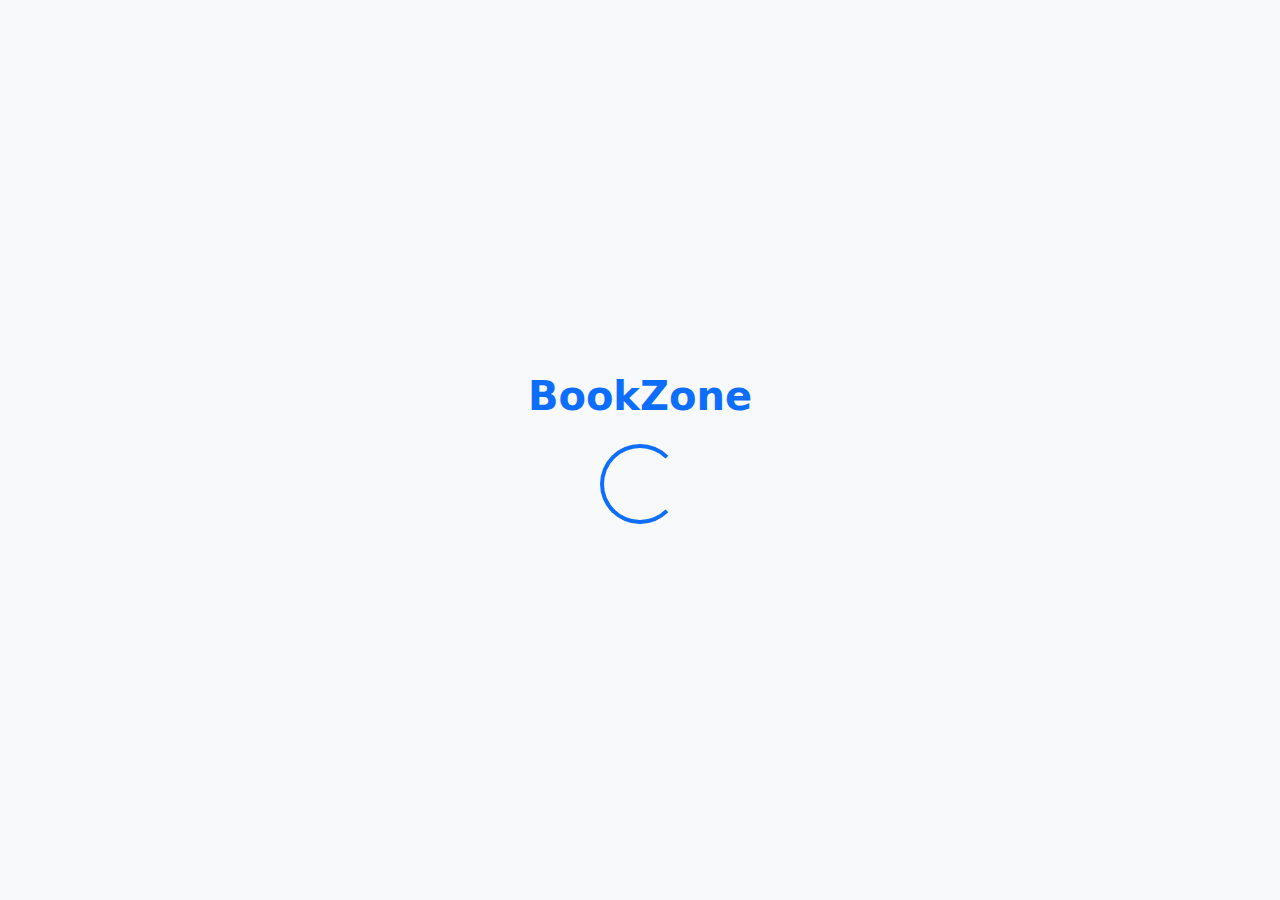
<file: index.html>
<!DOCTYPE html>
<html lang="en">
  <head>
    <meta charset="UTF-8" />
    <meta name="viewport" content="width=device-width, initial-scale=1.0" />
    <title>Loading...</title>
    <link
      rel="stylesheet"
      href="https://cdn.jsdelivr.net/npm/bootstrap@5.3.3/dist/css/bootstrap.min.css"
    />
    <link rel="stylesheet" href="./css/style.css" />
  </head>
  <body class="d-flex justify-content-center align-items-center vh-100 bg-light">
    <div class="text-center fade show">
      <!-- Optional: Brand or App Name -->
      <h1 class="mb-4 text-primary fw-bold">BookZone</h1>

      <!-- Spinner -->
      <div class="spinner-border text-primary" style="width: 5rem; height: 5rem;" role="status" aria-live="polite">
        <span class="visually-hidden">Loading...</span>
      </div>
    </div>

    <script src="./js/main.js"></script>
  </body>
</html>
</file>
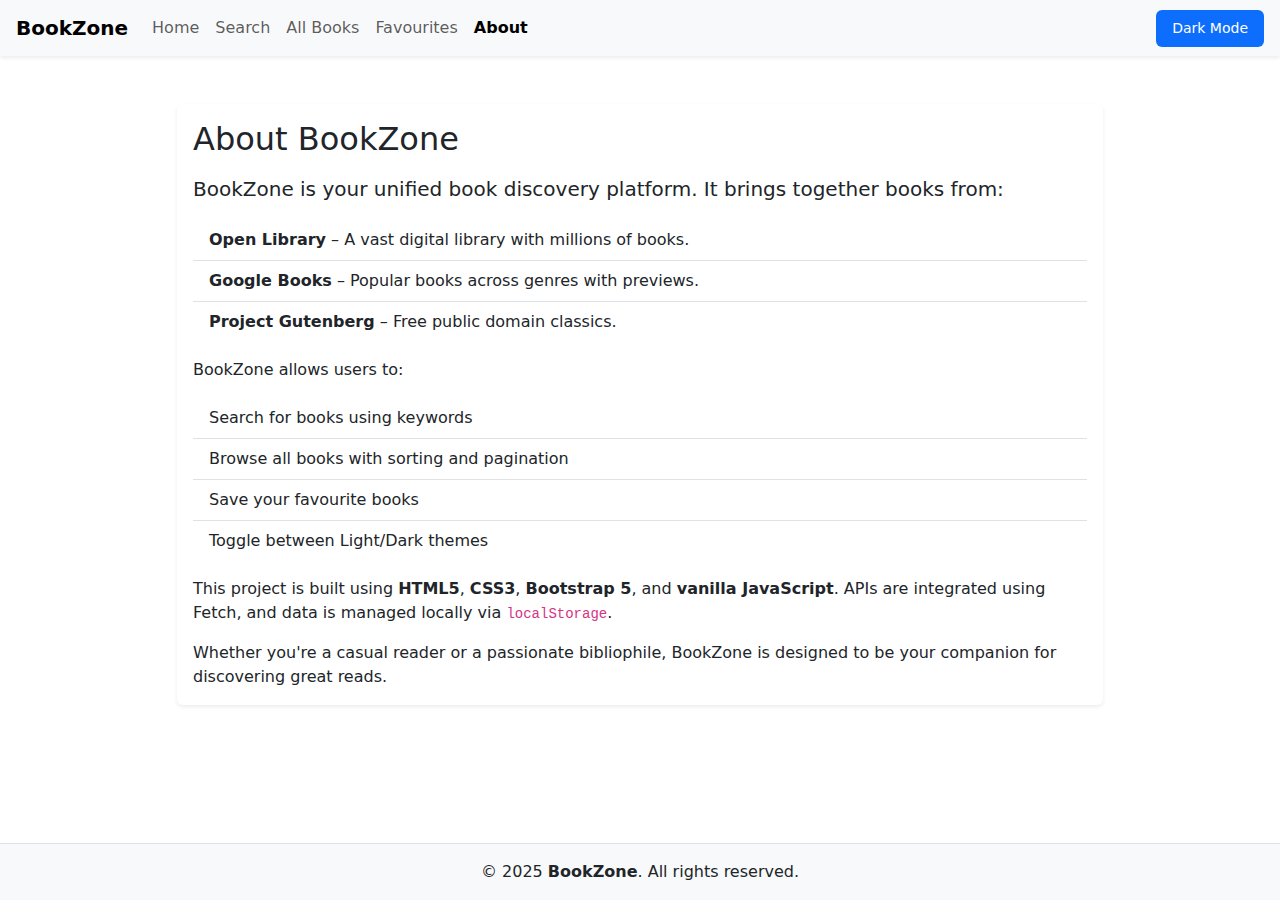
<file: pages/about.html>
<!DOCTYPE html>
<html lang="en">
<head>
  <meta charset="UTF-8" />
  <meta name="viewport" content="width=device-width, initial-scale=1" />
  <title>BookZone - About</title>
  <link href="https://cdn.jsdelivr.net/npm/bootstrap@5.3.0/dist/css/bootstrap.min.css" rel="stylesheet" />
  <link rel="stylesheet" href="../css/style.css" />
</head>
<body>
  <!-- Navbar -->
  <nav class="navbar navbar-expand-lg navbar-light bg-light shadow-sm px-3">
    <a class="navbar-brand fw-bold" href="home.html">BookZone</a>
    <button class="navbar-toggler" type="button" data-bs-toggle="collapse" data-bs-target="#navbarNav">
      <span class="navbar-toggler-icon"></span>
    </button>
    <div class="collapse navbar-collapse" id="navbarNav">
      <ul class="navbar-nav me-auto mb-2 mb-lg-0">
        <li class="nav-item"><a class="nav-link" href="home.html">Home</a></li>
        <li class="nav-item"><a class="nav-link" href="search.html">Search</a></li>
        <li class="nav-item"><a class="nav-link" href="allBooks.html">All Books</a></li>
        <li class="nav-item"><a class="nav-link" href="favourites.html">Favourites</a></li>
        <li class="nav-item"><a class="nav-link active fw-semibold" aria-current="page" href="about.html">About</a></li>
      </ul>
      <button id="themeToggleBtn" class="btn btn-outline-secondary btn-sm">Dark Mode</button>
    </div>
  </nav>

  <!-- Main Content -->
  <main class="container my-5">
    <div class="row justify-content-center">
      <div class="col-lg-10">
        <div class="card shadow-sm border-0">
          <div class="card-body">
            <h2 class="card-title mb-3">About BookZone</h2>
            <p class="lead">
              <strong>BookZone</strong> is your unified book discovery platform. It brings together books from:
            </p>
            <ul class="list-group list-group-flush mb-3">
              <li class="list-group-item"><strong>Open Library</strong> – A vast digital library with millions of books.</li>
              <li class="list-group-item"><strong>Google Books</strong> – Popular books across genres with previews.</li>
              <li class="list-group-item"><strong>Project Gutenberg</strong> – Free public domain classics.</li>
            </ul>
            <p>
              BookZone allows users to:
            </p>
            <ul class="list-group list-group-flush mb-3">
              <li class="list-group-item">Search for books using keywords</li>
              <li class="list-group-item">Browse all books with sorting and pagination</li>
              <li class="list-group-item">Save your favourite books</li>
              <li class="list-group-item">Toggle between Light/Dark themes</li>
            </ul>
            <p>
              This project is built using <strong>HTML5</strong>, <strong>CSS3</strong>, <strong>Bootstrap 5</strong>, and <strong>vanilla JavaScript</strong>.
              APIs are integrated using Fetch, and data is managed locally via <code>localStorage</code>.
            </p>
            <p class="mb-0">
              Whether you're a casual reader or a passionate bibliophile, BookZone is designed to be your companion for discovering great reads.
            </p>
          </div>
        </div>
      </div>
    </div>
  </main>

  <!-- Footer -->
  <footer class="text-center py-3 bg-light border-top">
    &copy; 2025 <strong>BookZone</strong>. All rights reserved.
  </footer>

  <!-- Scripts -->
  <script src="../js/ui.js"></script>
  <script src="../js/theme.js"></script>
  <script src="https://cdn.jsdelivr.net/npm/bootstrap@5.3.0/dist/js/bootstrap.bundle.min.js"></script>
</body>
</html>
</file>
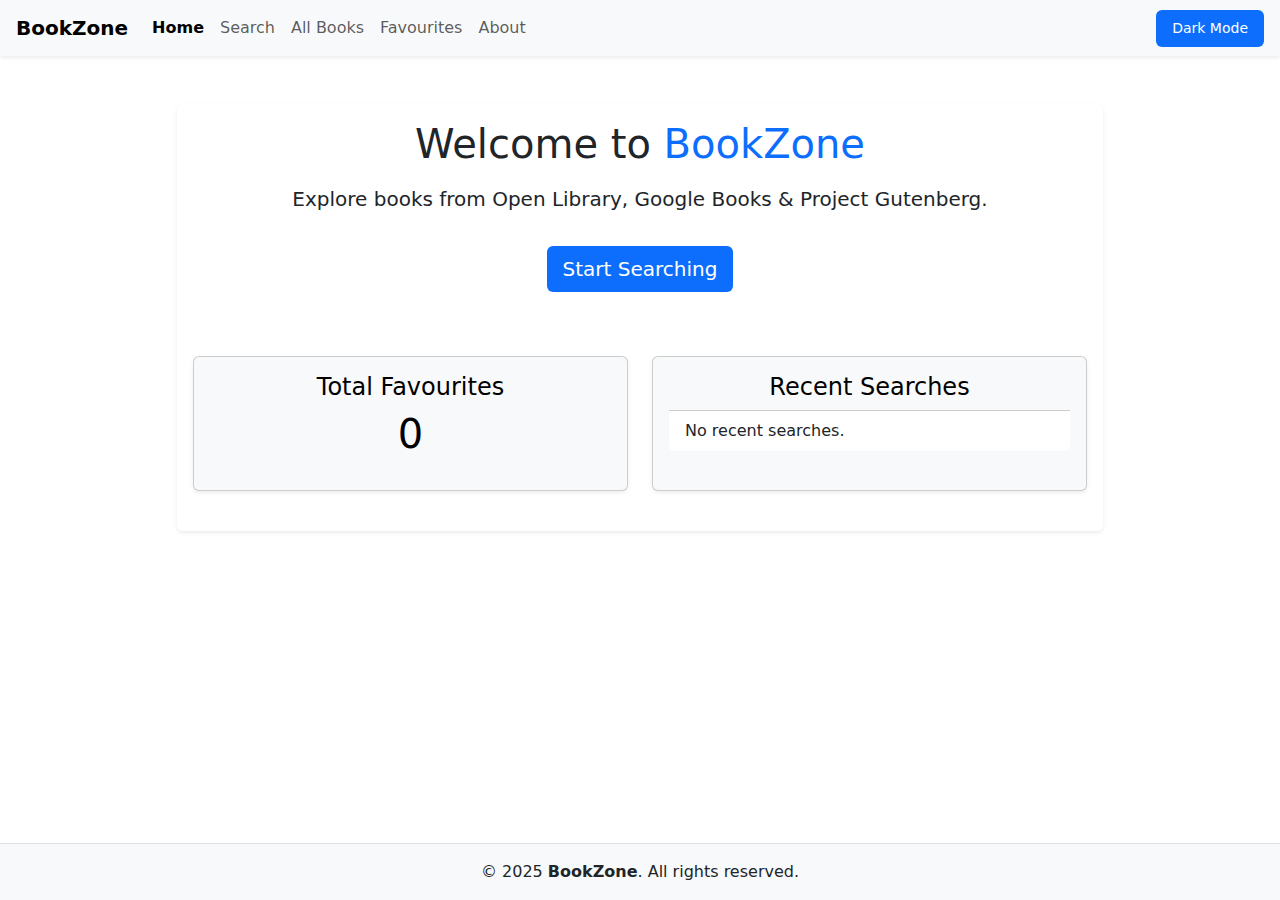
<file: pages/home.html>
<!DOCTYPE html>
<html lang="en">
<head>
  <meta charset="UTF-8" />
  <meta name="viewport" content="width=device-width, initial-scale=1" />
  <title>BookZone - Home</title>
  <link href="https://cdn.jsdelivr.net/npm/bootstrap@5.3.0/dist/css/bootstrap.min.css" rel="stylesheet" />
  <link rel="stylesheet" href="./../css/style.css" />
  <link rel="stylesheet" href="https://cdnjs.cloudflare.com/ajax/libs/animate.css/4.1.1/animate.min.css"/>
</head>
<body>
  <!-- Navbar -->
  <nav class="navbar navbar-expand-lg navbar-light bg-light shadow-sm px-3">
    <a class="navbar-brand fw-bold" href="./home.html">BookZone</a>
    <button class="navbar-toggler" type="button" data-bs-toggle="collapse" data-bs-target="#navbarNav">
      <span class="navbar-toggler-icon"></span>
    </button>
    <div class="collapse navbar-collapse" id="navbarNav">
      <ul class="navbar-nav me-auto mb-2 mb-lg-0">
        <li class="nav-item"><a class="nav-link active fw-semibold" aria-current="page" href="./home.html">Home</a></li>
        <li class="nav-item"><a class="nav-link" href="./search.html">Search</a></li>
        <li class="nav-item"><a class="nav-link" href="./allBooks.html">All Books</a></li>
        <li class="nav-item"><a class="nav-link" href="./favourites.html">Favourites</a></li>
        <li class="nav-item"><a class="nav-link" href="./about.html">About</a></li>
      </ul>
      <button id="themeToggleBtn" class="btn btn-outline-secondary btn-sm">Dark Mode</button>
    </div>
  </nav>

  <!-- Main Content -->
  <main class="container my-5">
    <div class="row justify-content-center">
      <div class="col-lg-10">
        <div class="card shadow-sm border-0">
          <div class="card-body text-center">
            <h1 class="animate__animated animate__fadeInDown mb-3">
              Welcome to <span class="text-primary">BookZone</span>
            </h1>
            <p class="lead">Explore books from Open Library, Google Books & Project Gutenberg.</p>
            <a href="./search.html" class="btn btn-primary btn-lg my-3">Start Searching</a>

            <!-- Featured Book -->
            <section id="featuredBook" class="my-5 d-none">
              <h3 class="mb-4">Book of the Day</h3>
              <div class="card mx-auto shadow-sm" style="max-width: 400px;">
                <img id="featuredImage" class="card-img-top" alt="Book cover">
                <div class="card-body">
                  <h5 id="featuredTitle" class="card-title"></h5>
                  <p id="featuredAuthor" class="card-text"></p>
                  <a id="detailLink" href="#" class="btn btn-info mt-2">Read More</a>
                </div>
              </div>
            </section>

            <!-- Stats Section -->
            <section id="statsSection" class="row mt-5">
              <div class="col-md-6 mb-4">
                <div class="card text-bg-light shadow-sm p-3 h-100">
                  <h4>Total Favourites</h4>
                  <p id="favouritesCount" class="display-6">0</p>
                </div>
              </div>
              <div class="col-md-6 mb-4">
                <div class="card text-bg-light shadow-sm p-3 h-100">
                  <h4>Recent Searches</h4>
                  <ul id="recentSearches" class="list-group list-group-flush text-start"></ul>
                </div>
              </div>
            </section>

          </div>
        </div>
      </div>
    </div>
  </main>

  <!-- Footer -->
  <footer class="text-center py-3 bg-light border-top mt-5">
    &copy; 2025 <strong>BookZone</strong>. All rights reserved.
  </footer>

  <!-- Scripts -->
  <script src="./../js/ui.js"></script>
  <script src="./../js/theme.js"></script>
  <script src="./../js/api.js"></script>
  <script src="./../js/home.js"></script>
  <script src="https://cdn.jsdelivr.net/npm/bootstrap@5.3.0/dist/js/bootstrap.bundle.min.js"></script>
</body>
</html>
</file>
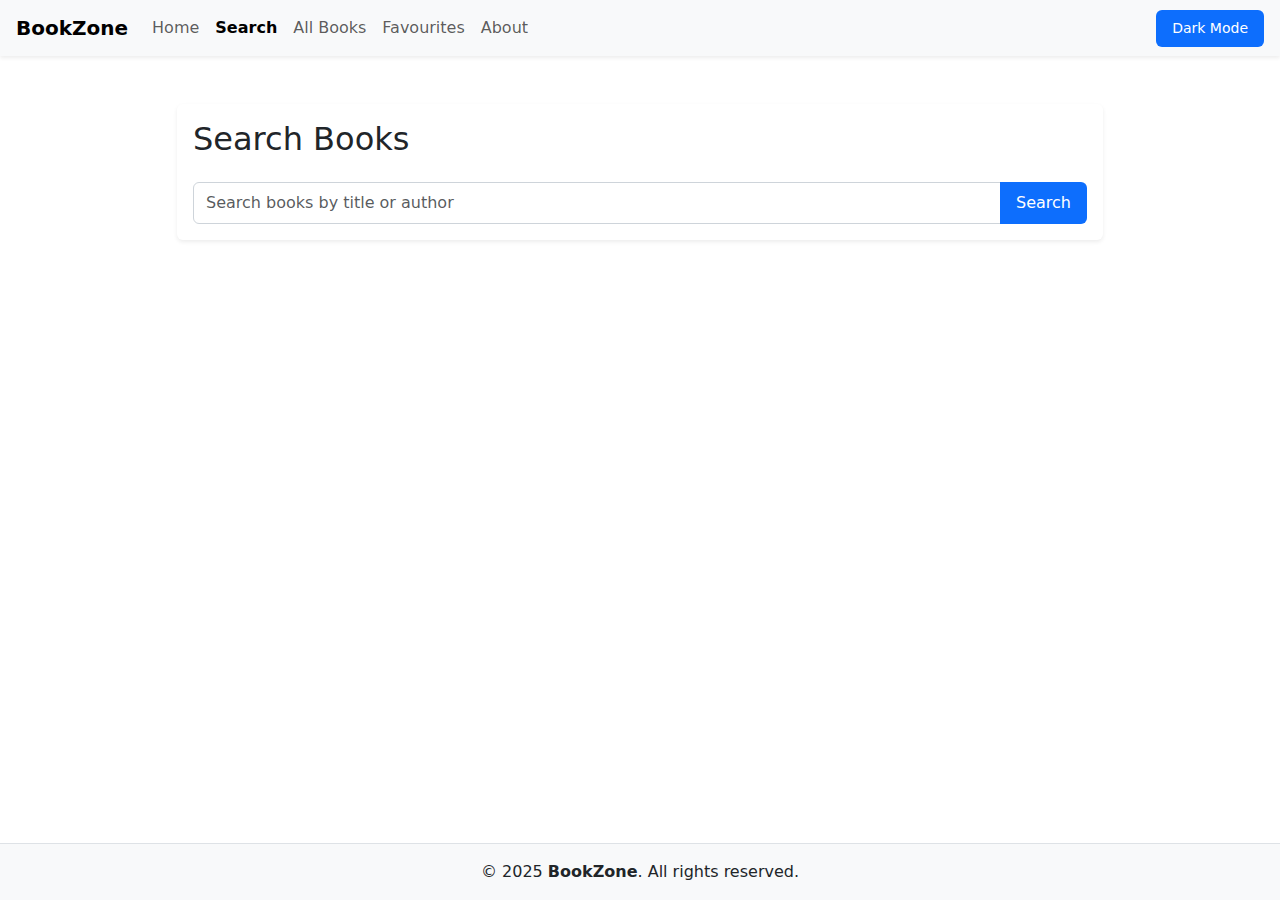
<file: pages/search.html>
<!DOCTYPE html>
<html lang="en">
  <head>
    <meta charset="UTF-8" />
    <meta name="viewport" content="width=device-width, initial-scale=1" />
    <title>BookZone - Search</title>
    <link
      href="https://cdn.jsdelivr.net/npm/bootstrap@5.3.0/dist/css/bootstrap.min.css"
      rel="stylesheet"
    />
    <link rel="stylesheet" href="./../css/style.css" />
  </head>
  <body>
    <!-- Navbar -->
    <nav class="navbar navbar-expand-lg navbar-light bg-light shadow-sm px-3">
      <a class="navbar-brand fw-bold" href="./home.html">BookZone</a>
      <button
        class="navbar-toggler"
        type="button"
        data-bs-toggle="collapse"
        data-bs-target="#navbarNav"
      >
        <span class="navbar-toggler-icon"></span>
      </button>
      <div class="collapse navbar-collapse" id="navbarNav">
        <ul class="navbar-nav me-auto mb-2 mb-lg-0">
          <li class="nav-item">
            <a class="nav-link" href="./home.html">Home</a>
          </li>
          <li class="nav-item">
            <a
              class="nav-link active fw-semibold"
              aria-current="page"
              href="./search.html"
              >Search</a
            >
          </li>
          <li class="nav-item">
            <a class="nav-link" href="./allBooks.html">All Books</a>
          </li>
          <li class="nav-item">
            <a class="nav-link" href="./favourites.html">Favourites</a>
          </li>
          <li class="nav-item">
            <a class="nav-link" href="./about.html">About</a>
          </li>
        </ul>
        <button id="themeToggleBtn" class="btn btn-outline-secondary btn-sm">
          Dark Mode
        </button>
      </div>
    </nav>

    <!-- Main Content -->
    <main class="container my-5">
      <div class="row justify-content-center">
        <div class="col-lg-10">
          <div class="card shadow-sm border-0">
            <div class="card-body">
              <h2 class="card-title mb-4">Search Books</h2>

              <form id="searchForm" class="mb-4">
                <div class="input-group">
                  <input
                    id="searchInput"
                    type="text"
                    class="form-control"
                    placeholder="Search books by title or author"
                    required
                  />
                  <button class="btn btn-primary" type="submit">Search</button>
                </div>
              </form>
              <!-- Loader -->
              <div class="loader">
                <div class="spinner"></div>
                <div class="loading-text">Loading...</div>
              </div>

              <!-- Cancel Button -->
              <div class="text-end mt-2">
                <button
                  id="cancelSearchBtn"
                  class="btn btn-outline-danger btn-sm"
                  style="display: none"
                >
                  Cancel Search
                </button>
              </div>

              <div id="searchMessage" class="text-center my-3 text-muted"></div>

              <div id="searchResults" class="row gy-4"></div>
            </div>
          </div>
        </div>
      </div>
    </main>

    <!-- Footer -->
    <footer class="text-center py-3 bg-light border-top">
      &copy; 2025 <strong>BookZone</strong>. All rights reserved.
    </footer>

    <!-- Scripts -->
    <script src="./../js/ui.js"></script>
    <script src="./../js/theme.js"></script>
    <script src="./../js/api.js"></script>
    <script src="./../js/search.js"></script>
    <script src="./../js/main.js"></script>
    <script src="https://cdn.jsdelivr.net/npm/bootstrap@5.3.0/dist/js/bootstrap.bundle.min.js"></script>
  </body>
</html>
</file>
<file: css/style.css>
/*---------------------------------*/
/*        Theme toggle button       */
/*---------------------------------*/
#themeToggleBtn {
  border-radius: 6px;
  background-color: #0d6efd;
  border: none;
  color: #fff;
  cursor: pointer;
  padding: 0.5rem 1rem;
  transition: background-color 0.3s ease;
}
#themeToggleBtn:hover {
  background-color: #0a58ca;
  outline: none;
}

/*---------------------------------*/
/*          Dark mode styles        */
/*---------------------------------*/
body.dark-mode {
  background-color: #12121f;
  color: #d1d1d1;
}
body.dark-mode a {
  color: #69b8ff;
}
body.dark-mode .card {
  background-color: #1e1e2f;
  color: #d1d1d1;
}
body.dark-mode .pagination li.page-item a.page-link,
body.dark-mode .pagination li.page-item span.page-link {
  background-color: #1e1e2f;
  color: #d1d1d1;
}
body.dark-mode .pagination li.page-item.active a.page-link {
  background-color: #69b8ff;
  color: #12121f;
}
body.dark-mode #navbar {
  background-color: #1e1e2f;
}
body.dark-mode #footer {
  background-color: #1e1e2f;
  color: #d1d1d1;
}
body.dark-mode #themeToggleBtn {
  background-color: #69b8ff;
  color: #12121f;
}
body.dark-mode #themeToggleBtn:hover {
  background-color: #559bd3;
  color: #12121f;
  outline: none;
}

/*---------------------------------*/
/*          Buttons styles          */
/*---------------------------------*/
/* Light mode buttons */
button, input[type="button"], input[type="submit"], .btn {
  background-color: #0d6efd;
  color: #fff;
  border: none;
  padding: 0.5rem 1rem;
  border-radius: 6px;
  cursor: pointer;
  transition: background-color 0.3s ease;
}
button:hover, input[type="button"]:hover, input[type="submit"]:hover, .btn:hover {
  background-color: #0a58ca;
  outline: none;
}
button:focus, input[type="button"]:focus, input[type="submit"]:focus, .btn:focus {
  outline: 2px solid #0a58ca;
  outline-offset: 2px;
}

/* Dark mode buttons */
body.dark-mode button,
body.dark-mode input[type="button"],
body.dark-mode input[type="submit"],
body.dark-mode .btn {
  background-color: #69b8ff;
  color: #12121f;
  border: none;
  box-shadow: none;
}
body.dark-mode button:hover,
body.dark-mode input[type="button"]:hover,
body.dark-mode input[type="submit"]:hover,
body.dark-mode .btn:hover {
  background-color: #559bd3;
  color: #12121f;
  outline: none;
}
body.dark-mode button:focus,
body.dark-mode input[type="button"]:focus,
body.dark-mode input[type="submit"]:focus,
body.dark-mode .btn:focus {
  outline: 2px solid #559bd3;
  outline-offset: 2px;
}

/*---------------------------------*/
/*        Inputs, selects, textarea */
/*---------------------------------*/
/* Light mode inputs */
input[type="text"],
input[type="email"],
input[type="password"],
select,
textarea {
  background-color: #fff;
  color: #212529;
  border: 1px solid #ced4da;
  border-radius: 6px;
  padding: 0.5rem 0.75rem;
  transition: border-color 0.3s ease, background-color 0.3s ease;
}
input[type="text"]:focus,
input[type="email"]:focus,
input[type="password"]:focus,
select:focus,
textarea:focus {
  border-color: #0d6efd;
  outline: none;
  box-shadow: 0 0 6px rgba(13, 110, 253, 0.5);
}

/* Dark mode inputs */
body.dark-mode input[type="text"],
body.dark-mode input[type="email"],
body.dark-mode input[type="password"],
body.dark-mode select,
body.dark-mode textarea {
  background-color: #2b2b44;
  color: #d1d1d1;
  border: 1px solid #444c6e;
  box-shadow: none;
}
body.dark-mode input[type="text"]:focus,
body.dark-mode input[type="email"]:focus,
body.dark-mode input[type="password"]:focus,
body.dark-mode select:focus,
body.dark-mode textarea:focus {
  border-color: #69b8ff;
  outline: none;
  box-shadow: 0 0 8px #69b8ff;
}

/*---------------------------------*/
/*          Placeholder text        */
/*---------------------------------*/
/* Light mode placeholder */
::placeholder {
  color: #999;
  opacity: 1;
}
/* Dark mode placeholder */
body.dark-mode ::placeholder {
  color: #a0a8c0;
  opacity: 1;
}
/*---------------------------------*/
/*   Small muted text (like <small>) */
/*---------------------------------*/
.text-muted {
  color: #6c757d; /* Bootstrap muted text color */
  font-size: 0.85rem;
}

body.dark-mode .text-muted {
  color: #a0a8c0; /* muted text for dark mode */
}

/*---------------------------------*/
/*        Loading text style        */
/*---------------------------------*/
.loading-text {
  font-size: 0.9rem;
  font-weight: 500;
  color: #6c757d; /* same muted text color */
  user-select: none;
}

body.dark-mode .loading-text {
  color: #a0a8c0;
}

/*---------------------------------*/
/*       Loader & Spinner styles    */
/*---------------------------------*/
.loader {
  display: flex;
  flex-direction: column;
  align-items: center;
  justify-content: center;
  margin: 1rem 0;
}

.spinner {
  width: 40px;
  height: 40px;
  border: 4px solid #ced4da; /* light gray */
  border-top: 4px solid #0d6efd; /* blue */
  border-radius: 50%;
  animation: spin 1s linear infinite;
  margin-bottom: 0.5rem;
}

body.dark-mode .spinner {
  border: 4px solid #4a4a68; /* dark gray */
  border-top: 4px solid #69b8ff; /* light blue */
}

@keyframes spin {
  to {
    transform: rotate(360deg);
  }
}
/*---------------------------------*/
/*     Book Card Scroll Area       */
/*---------------------------------*/
.book-card-scroll {
  max-height: 280px; /* adjust height based on design */
  overflow-y: auto;
  padding-right: 0.5rem;
}

/* Scrollbar styling (optional) */
.book-card-scroll::-webkit-scrollbar {
  width: 6px;
}
.book-card-scroll::-webkit-scrollbar-thumb {
  background-color: #ccc;
  border-radius: 3px;
}
body.dark-mode .book-card-scroll::-webkit-scrollbar-thumb {
  background-color: #555a77;
}
</file>
